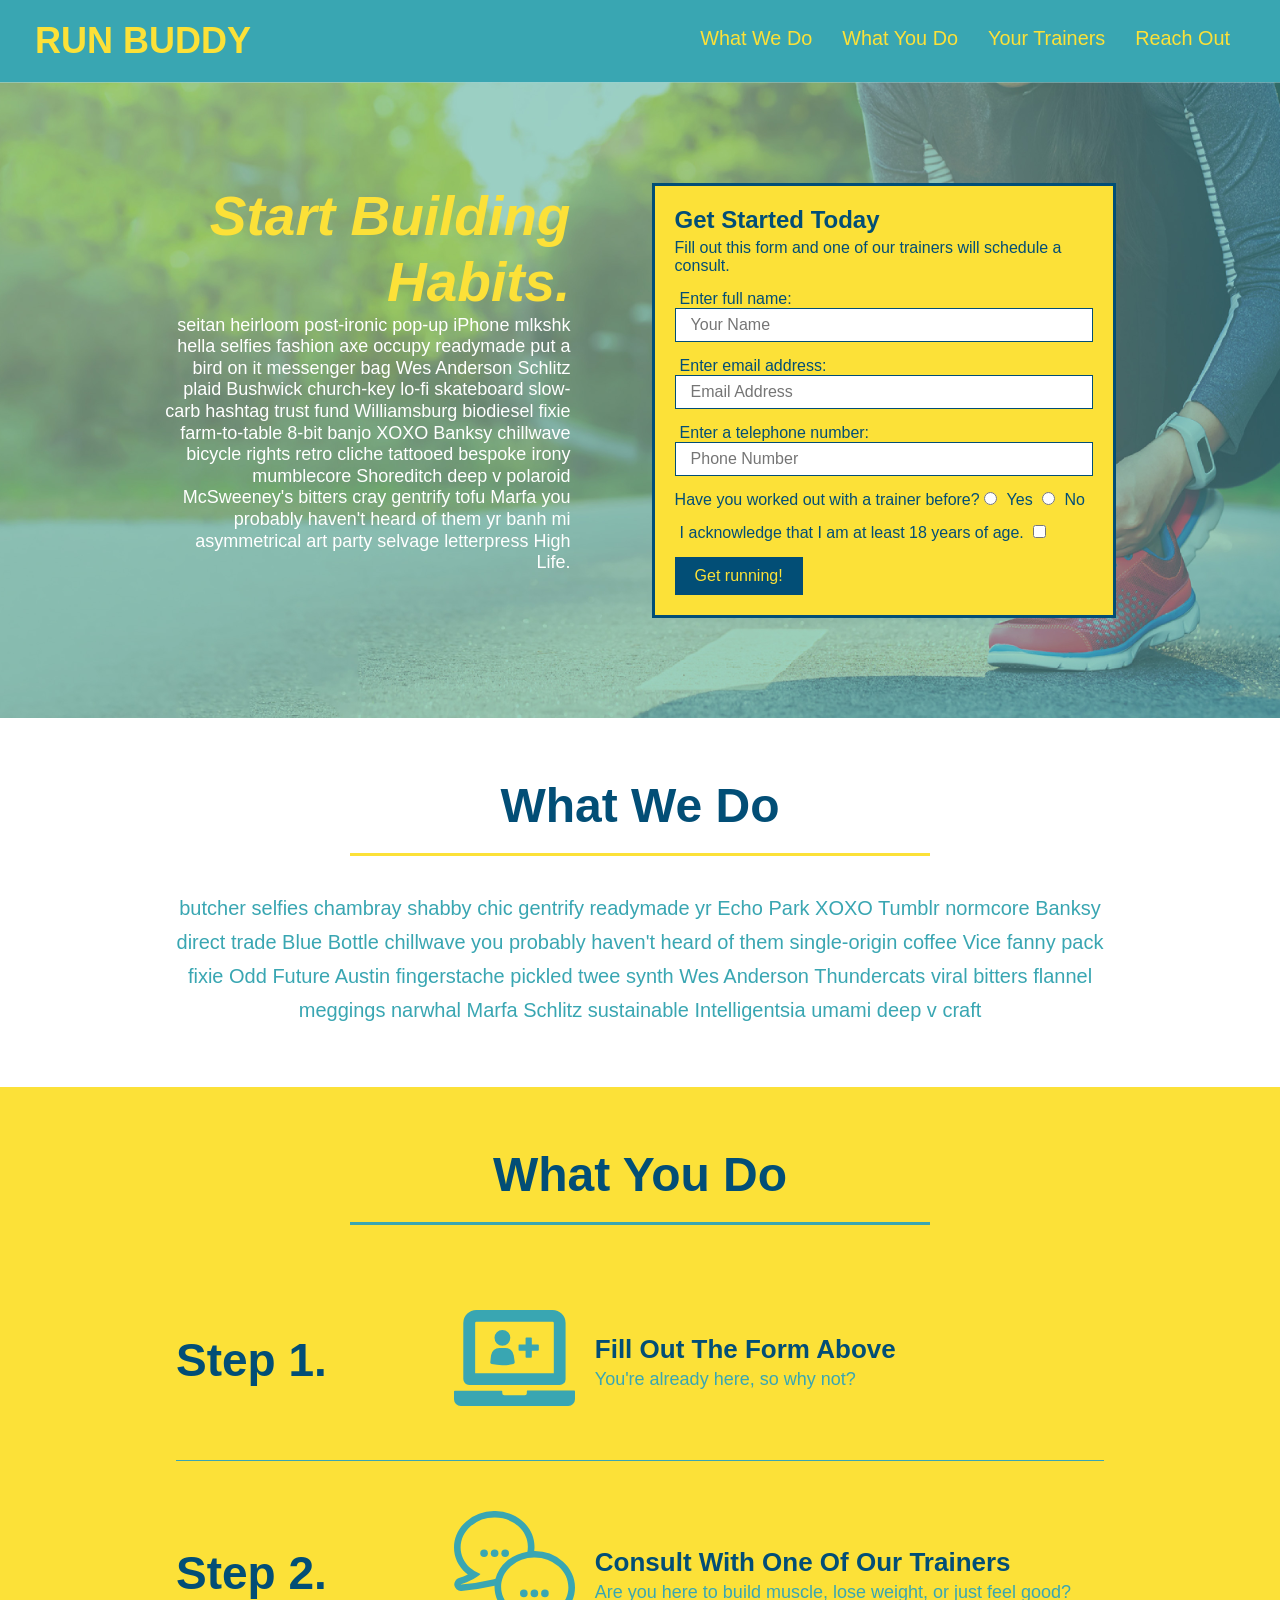
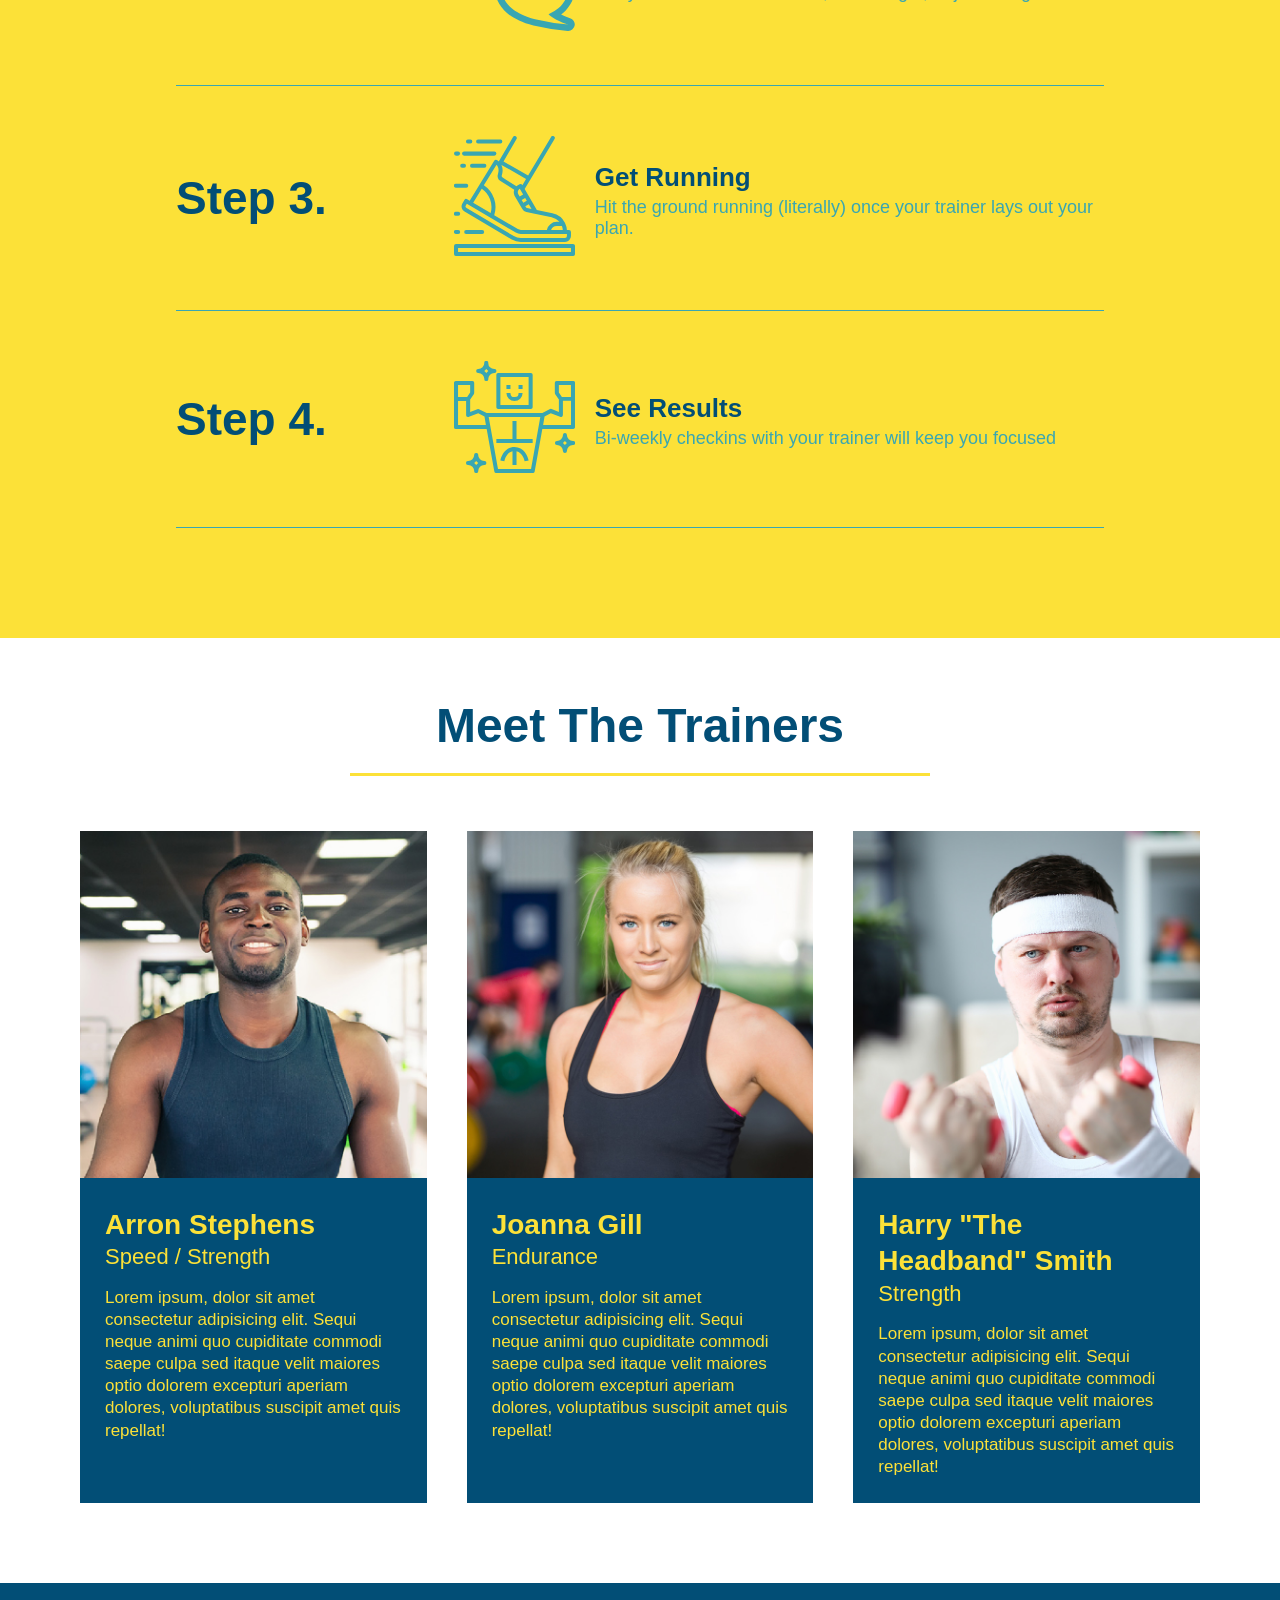
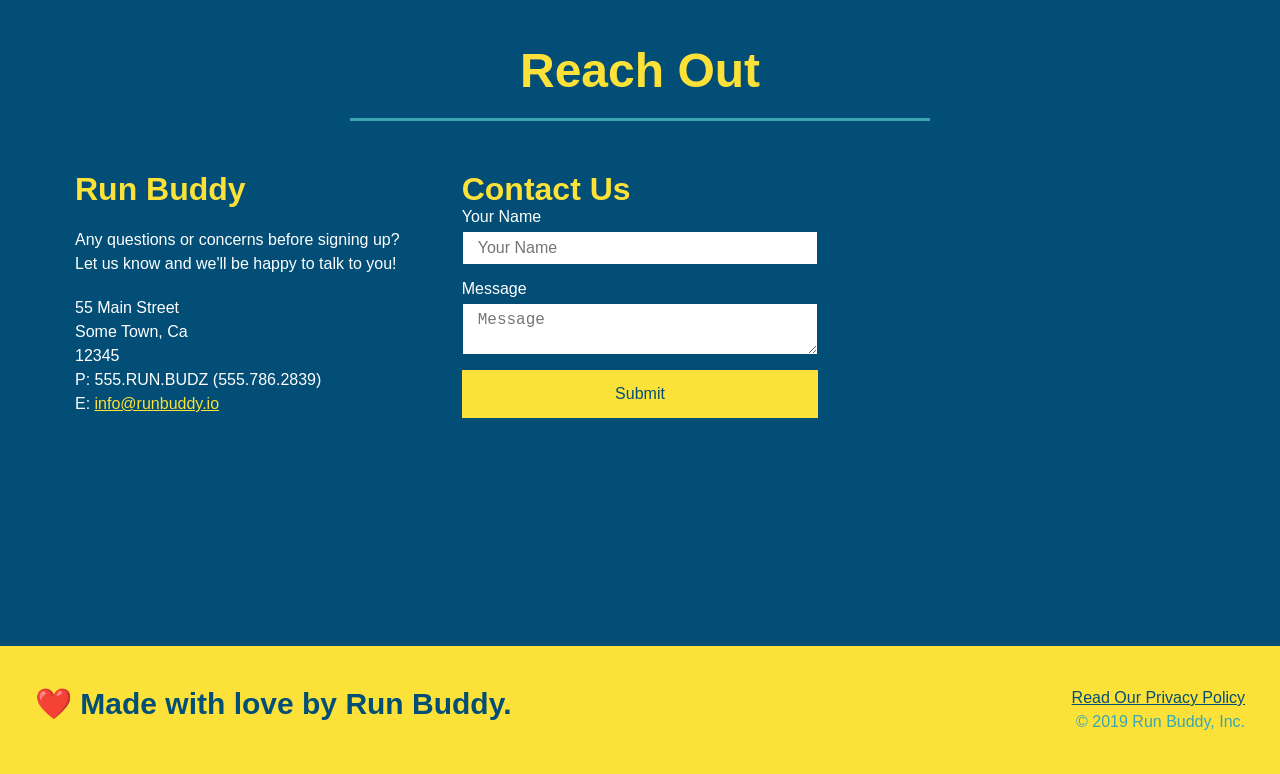
<file: index.html>
<!DOCTYPE html>
<html lang="en">
  <head>
    <meta name="viewport" content="width=device-width, initial-scale=1.0" />
    <meta charset="UTF-8" />
    <link rel="stylesheet" href="./assets/css/style.css">
    <title>Run Buddy</title>
  </head>
  <body>
    <!-- navigation tags - block level element -->
    <header>
      <h1>
        <a href="/">RUN BUDDY</a>
      </h1>
      <nav>
        <ul>
          <li>
            <a href="#what-we-do">What We Do</a>
          </li>
          <li>
            <a href="#what-you-do">What You Do</a>
          </li>
          <li>
            <a href="#your-trainers">Your Trainers</a>
          </li>
          <li>
            <a href="#reach-out">Reach Out</a>
          </li>
          
        </ul>
      </nav>
    </header>
    <!-- end navigation -->

    <!-- hero/jumbotron -->
    <section class="hero">
      <div class="hero-cta">
        <h2>Start Building Habits.</h2>
        <p>
          seitan heirloom post-ironic pop-up iPhone mlkshk hella selfies fashion axe occupy readymade put a bird on it
          messenger bag Wes Anderson Schlitz plaid Bushwick church-key lo-fi skateboard slow-carb hashtag trust fund
          Williamsburg biodiesel fixie farm-to-table 8-bit banjo XOXO Banksy chillwave bicycle rights retro cliche
          tattooed bespoke irony mumblecore Shoreditch deep v polaroid McSweeney's bitters cray gentrify tofu Marfa you
          probably haven't heard of them yr banh mi asymmetrical art party selvage letterpress High Life.
        </p>
      </div>

      <div class="hero-form">
        <h3>Get Started Today</h3>
        <p>Fill out this form and one of our trainers will schedule a consult.</p>
        <form>
          <label for="name">Enter full name:</label>
          <input type="text" placeholder="Your Name" id="name" name="name" class="form-input" />
          <label for="email">Enter email address:</label>
          <input type="email" placeholder="Email Address" id="email" name="email" class="form-input" />
          <label for="phone">Enter a telephone number:</label>
          <input type="tel" placeholder="Phone Number" name="phone" id="phone" class="form-input" />
          <p>
            Have you worked out with a trainer before? 
            <input type="radio" name="trainer-confirm" id="trainer-yes" />
            <label for="trainer-yes">Yes</label>
            <input type="radio" name="trainer-confirm" id="trainer-no"/>
            <label for="trainer-no">No</label>
          </p>
          <p>
            <label for="checkbox">
              I acknowledge that I am at least 18 years of age.
            </label>
            <input type="checkbox" name="checkpoint1" id="checkbox" />
          </p>
          <button type="submit">
            Get running!
          </button>
        </form>
      </div>
    </section>
    <!-- end header -->

    <!-- "what we do" start - <section> -->
    <section id="what-we-do" class="intro">
      <div class="flex-row">
        <h2 class="section-title primary-border">
          What We Do
        </h2>
      </div>
      <div class="flex-row">
        <p>
          butcher selfies chambray shabby chic gentrify readymade yr Echo Park XOXO Tumblr normcore Banksy direct trade  Blue Bottle chillwave you probably haven't heard of them single-origin coffee Vice fanny pack fixie Odd Future Austin fingerstache pickled twee synth Wes Anderson Thundercats viral bitters flannel meggings narwhal Marfa Schlitz sustainable Intelligentsia umami deep v craft
        </p>
      </div>
    </section>
    <!-- end "what we do" -->

    <!-- "what you do" start -->
    <section id="what-you-do" class="steps">
      <div class="flex-row">
        <h2 class="section-title secondary-border">
          What You Do
        </h2> 
      </div>
      <div class="step">
        <h3>Step 1.</h3>
        <div class="step-info">
          <div class="step-img">
            <img src="./assets/images/step-1.svg" alt="" />
          </div>
          <div class="step-text">
            <h4>Fill Out The Form Above</h4>
            <p>You're already here, so why not?</p>
          </div>
        </div>
      </div>
      <div class="step">
        <h3>Step 2.</h3>
        <div class="step-info">
          <div class="step-img">
            <img src="./assets/images/step-2.svg" alt="" />
          </div>
          <div class="step-text">
            <h4>Consult With One Of Our Trainers</h4>
            <p>Are you here to build muscle, lose weight, or just feel good?</p>
          </div>
        </div>
      </div>
      <div class="step">
        <h3>Step 3.</h3>
        <div class="step-info">
          <div class="step-img">
            <img src="./assets/images/step-3.svg" alt="" />
          </div>
          <div class="step-text">
            <h4>Get Running</h4>
            <p>Hit the ground running (literally) once your trainer lays out your plan.</p>
          </div>
        </div>
      </div>
      <div class="step">
        <h3>Step 4.</h3>
        <div class="step-info">
          <div class="step-img">
            <img src="./assets/images/step-4.svg" alt="" />
          </div>
          <div class="step-text">
            <h4>See Results</h4>
            <p>Bi-weekly checkins with your trainer will keep you focused</p>
          </div>
        </div>
      </div>
    </section>
    <!-- "what you do" end -->

    <!-- "meet the trainers" start -->
    <section id="your-trainers">
      <div class="flex-row">
        <h2 class="section-title primary-border">
          Meet The Trainers
        </h2>
      </div>

      <div class="trainers">
        <article class="trainer">
          <img src="./assets/images/trainer-1.jpg" alt="Arron Stephens in his workout clothes, ready to pump iron" />
          <div class="trainer-bio">
            <h3 class="trainer-name">Arron Stephens</h3>
            <h4 class="trainer-role">Speed / Strength</h4>
            <p>Lorem ipsum, dolor sit amet consectetur adipisicing elit. Sequi neque animi quo cupiditate commodi saepe culpa sed itaque velit maiores optio dolorem excepturi aperiam dolores, voluptatibus suscipit amet quis repellat!</p>
          </div>
        </article>

        <article class="trainer">
          <img src="./assets/images/trainer-2.jpg" alt="Joanna Gill cooling off after a work out" />
          <div class="trainer-bio">
            <h3 class="trainer-name">Joanna Gill</h3>
            <h4 class="trainer-role">Endurance</h4>
            <p>Lorem ipsum, dolor sit amet consectetur adipisicing elit. Sequi neque animi quo cupiditate commodi saepe culpa sed itaque velit maiores optio dolorem excepturi aperiam dolores, voluptatibus suscipit amet quis repellat!</p>
            </div>
          </article>

        <article class="trainer">
          <img src="./assets/images/trainer-3.jpg" alt="Harry Smith wearing a headband and lifting comically small pink weights" />
          <div class="trainer-bio">
            <h3 class="trainer-name">Harry "The Headband" Smith</h3>
            <h4 class="trainer-role">Strength</h4>
            <p>Lorem ipsum, dolor sit amet consectetur adipisicing elit. Sequi neque animi quo cupiditate commodi saepe culpa sed itaque velit maiores optio dolorem excepturi aperiam dolores, voluptatibus suscipit amet quis repellat!</p>
          </div>
        </article>
      </div>
    </section>
    <!-- "meet the trainers" end -->

    <!-- "reach out" start -->
    <section id="reach-out" class="contact">
      <div class="flex-row">
        <h2 class="section-title secondary-border">
          Reach Out
        </h2>
      </div>

      <div class="contact-info">
        <div>
          <h3>Run Buddy</h3>
          <p>
            Any questions or concerns before signing up? 
            <br/>
            Let us know and we'll be happy to talk to you!
          </p>

          <address>
            55 Main Street <br/>
            Some Town, Ca <br/>
            12345<br/>
            P: 555.RUN.BUDZ (555.786.2839)<br/>
            E: <a href="mailto:info@runbuddy.io">info@runbuddy.io</a>
          </address>
          
        </div>

        <div class="contact-form">
          <h3>Contact Us</h3>
          <form>
            <label for="contact-name">Your Name</label>
            <input type="text" id="contact-name" placeholder="Your Name" />
        
            <label for="contact-message">Message</label>
            <textarea id="contact-message" placeholder="Message"></textarea>
        
            <button type="submit">Submit</button>
          </form>
        </div>
        
        <iframe
          src="https://www.google.com/maps/embed?pb=!1m14!1m12!1m3!1d12182.30520634488!2d-74.0652613!3d40.2407219!2m3!1f0!2f0!3f0!3m2!1i1024!2i768!4f13.1!5e0!3m2!1sen!2sus!4v1561060983193!5m2!1sen!2sus"
          frameborder="0" style="border:0" allowfullscreen>
        </iframe>
      </div>
    </section>
    <!-- "reach out" end -->

    <!-- footer -->
    <footer>
      <h2>❤️ Made with love by Run Buddy.</h2>
      <div>
        <a href="./privacy-policy.html">Read Our Privacy Policy</a><br/>
        &copy; 2019 Run Buddy, Inc.
      </div>
    </footer>
    <!-- footer end -->
  </body>
</html>
</file>
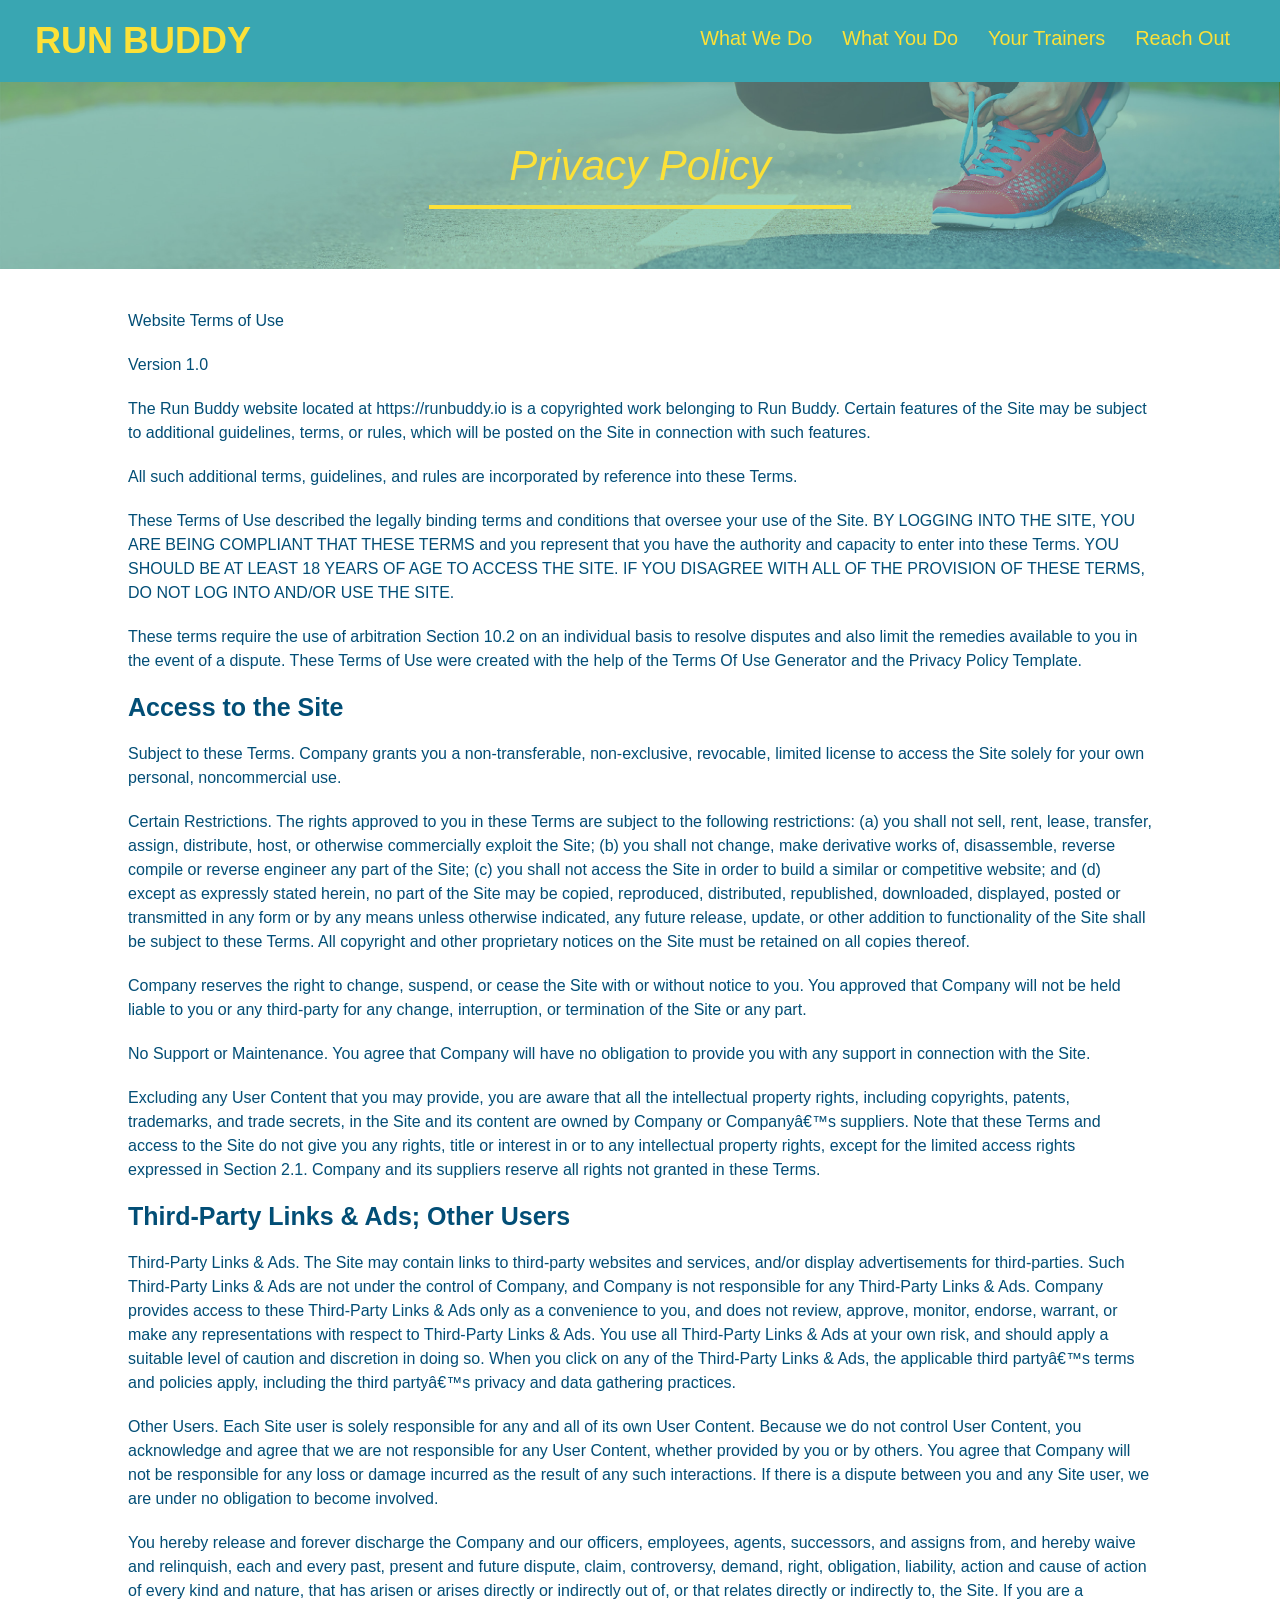
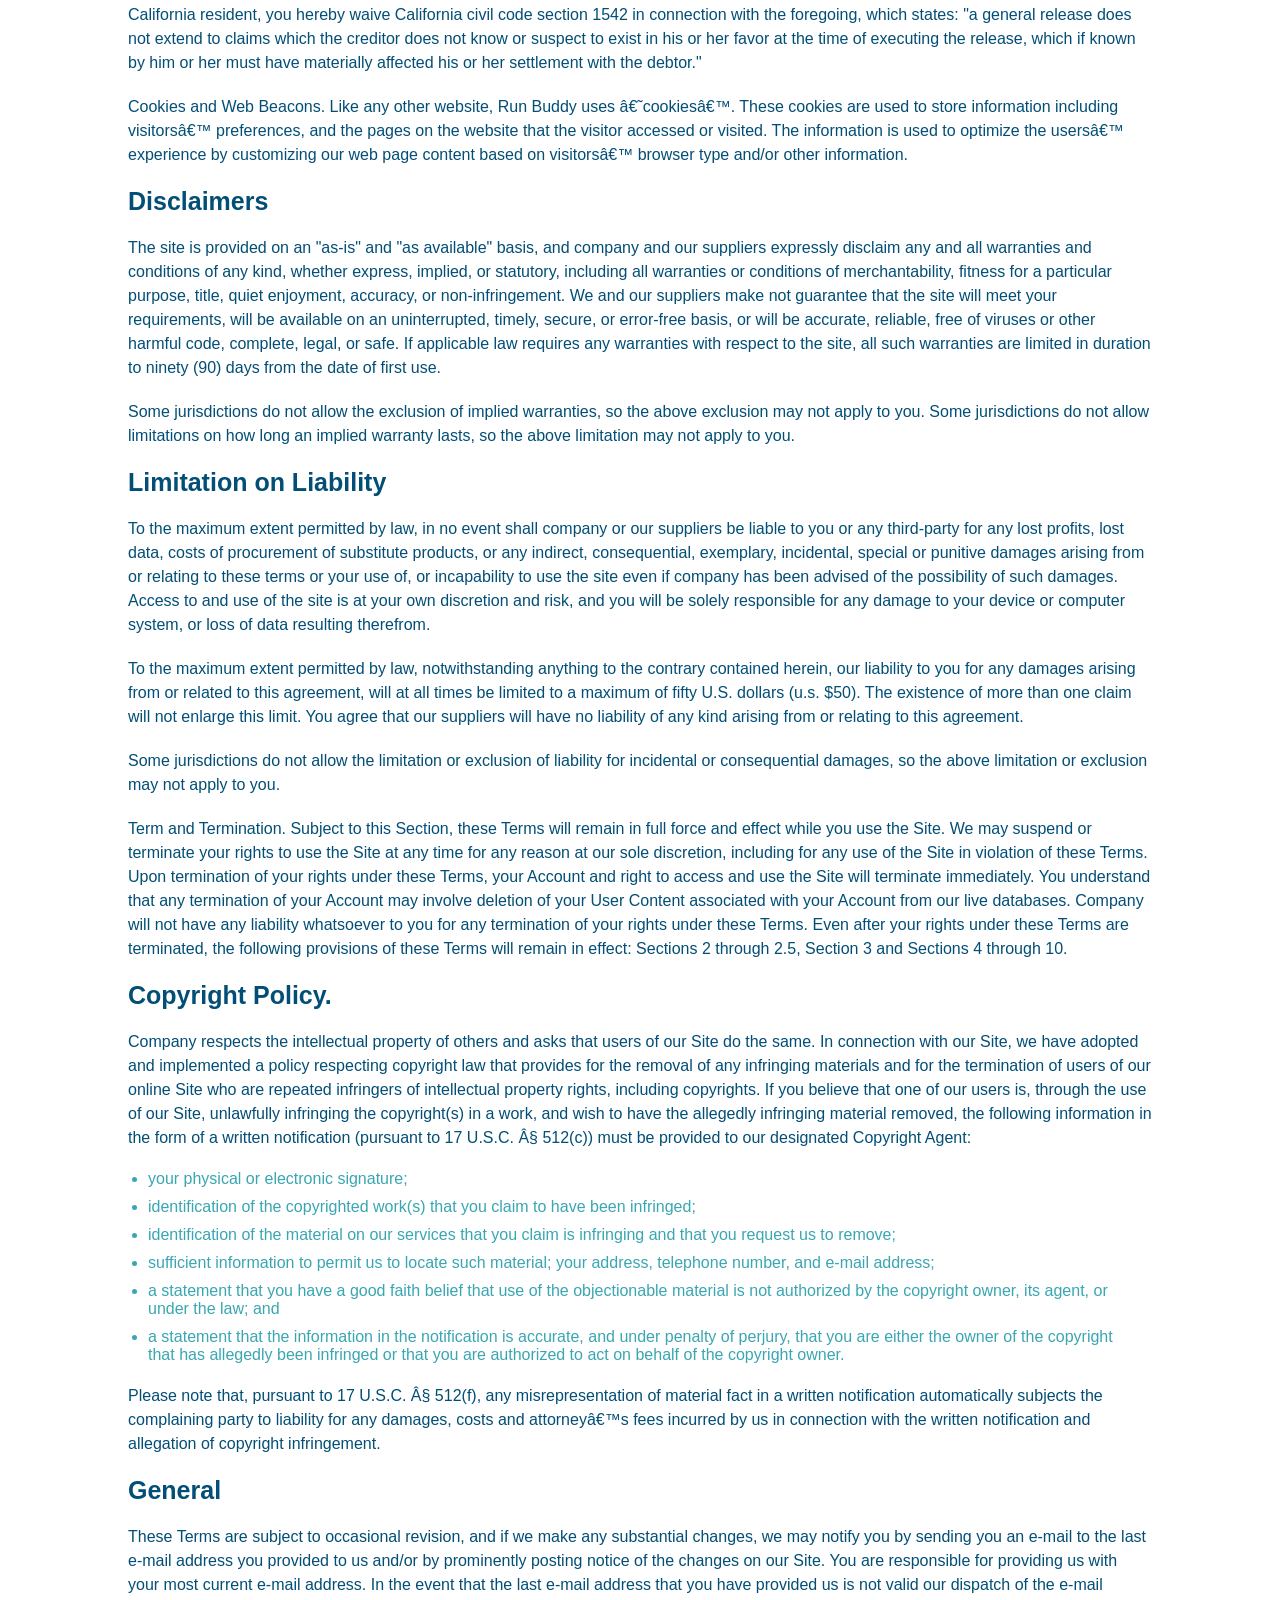
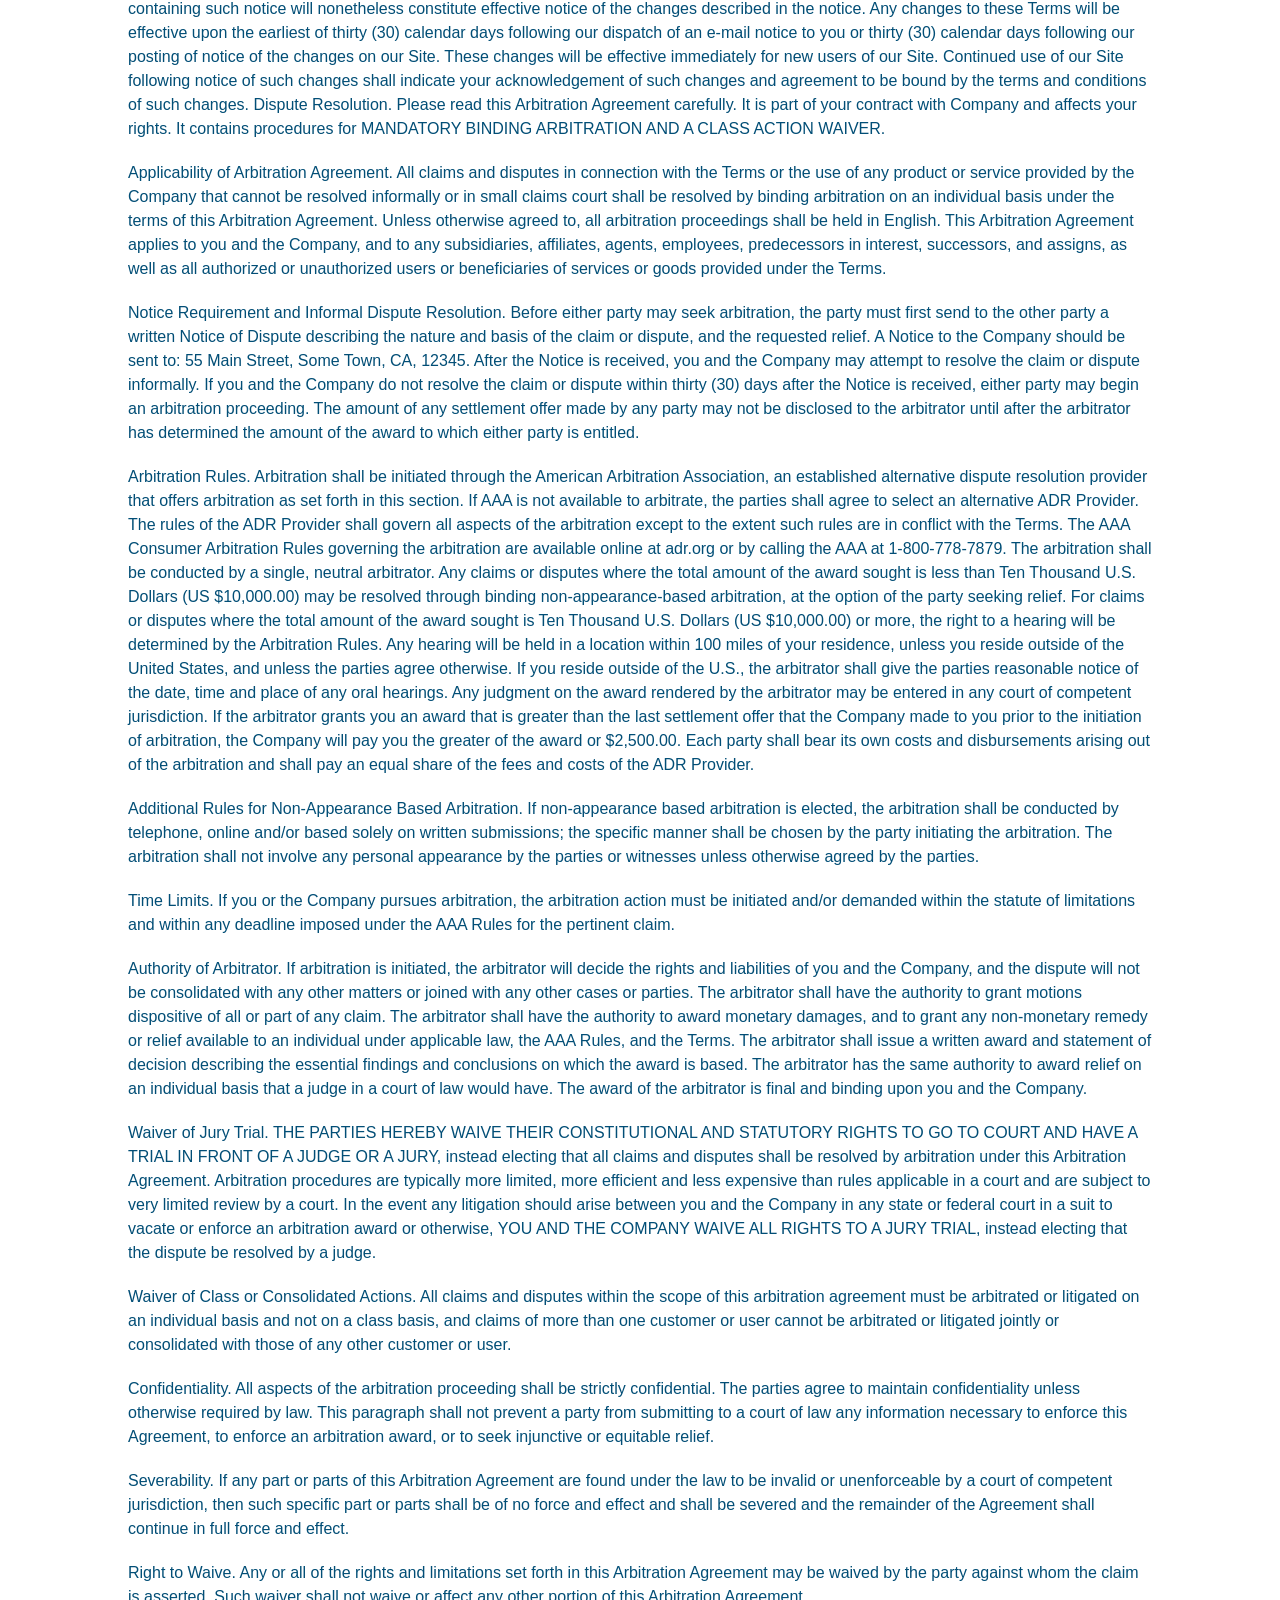
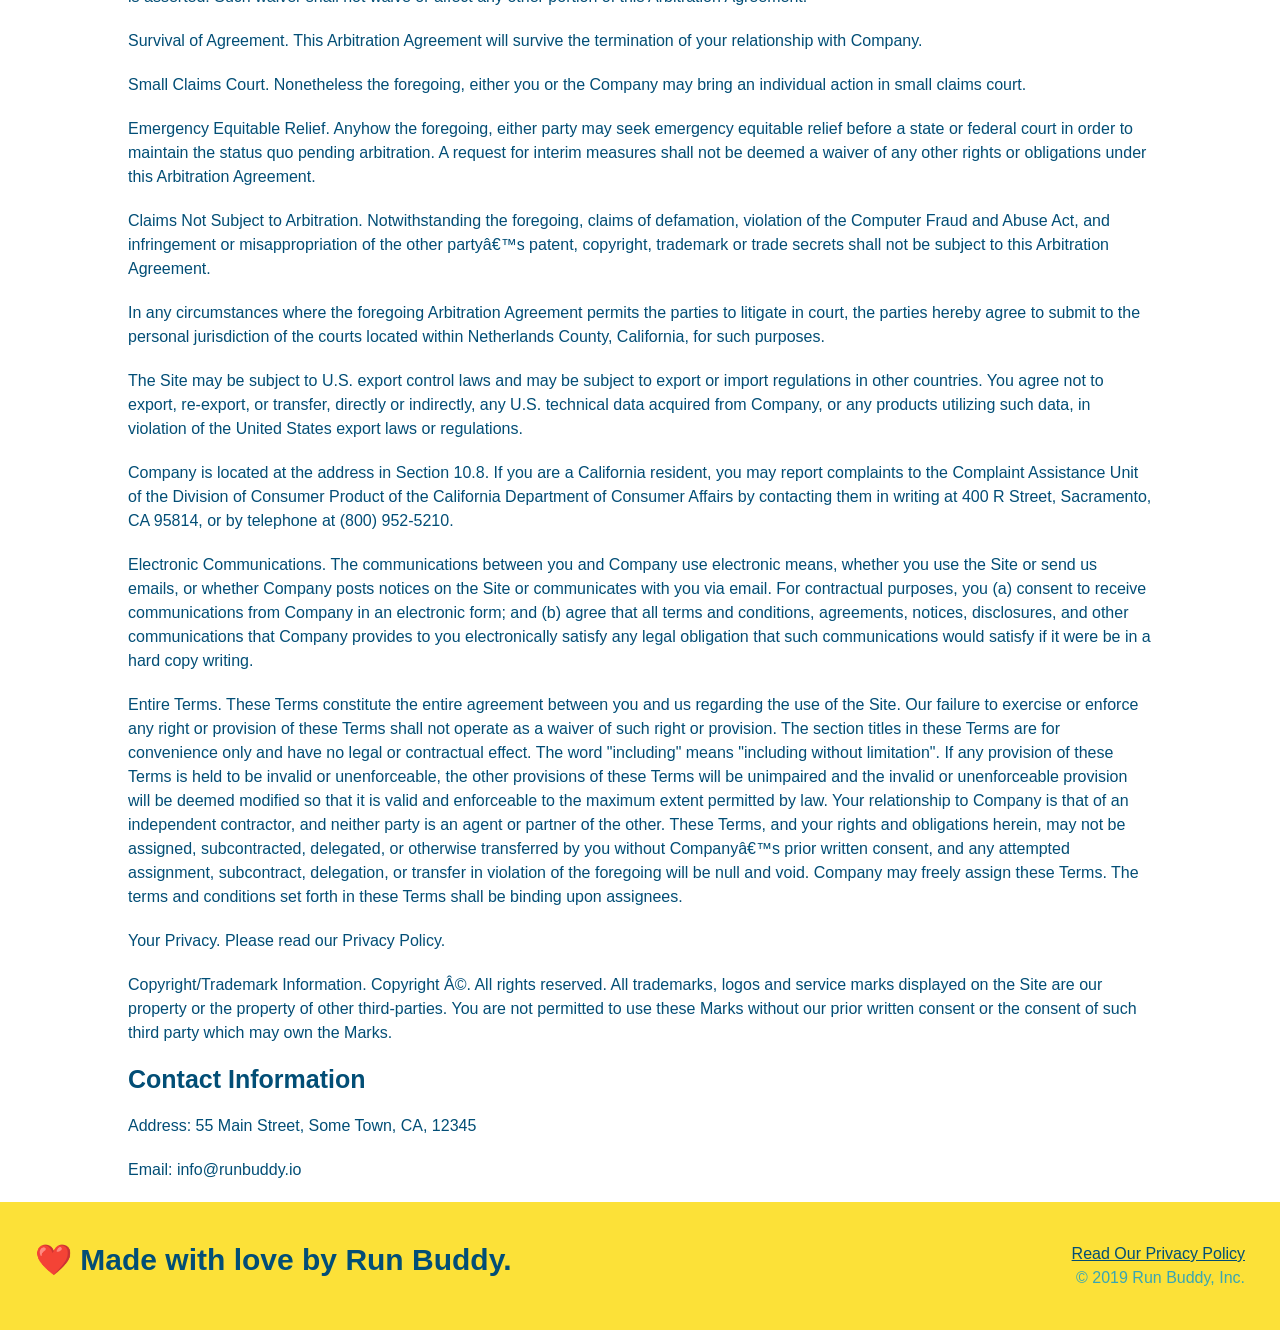
<file: privacy-policy.html>
<!DOCTYPE html>
<html lang="en">

<head>
  <meta charset="UTF-8" />
  <title>Privacy Policy - Run Buddy</title>
  <link rel="stylesheet" href="./assets/css/style.css" />
  <link rel="stylesheet" href="./assets/css/secondary-styles.css" />

</head>

<body>
  <header>
    <h1>
      <a href="/">
        RUN BUDDY
      </a>
    </h1>
    <nav>
      <!-- Unordered list element -->
      <ul>
        <!-- List item element-->
        <li>
          <!-- Anchor element -->
          <a href="./index.html#what-we-do">What We Do</a>
        </li>
        <li>
          <a href="./index.html#what-you-do">What You Do</a>
        </li>
        <li>
          <a href="./index.html#your-trainers">Your Trainers</a>
        </li>
        <li>
          <a href="./index.html#reach-out">Reach Out</a>
        </li>
      </ul>
    </nav>
  </header>

  <section class="hero">
    <h2 class="page-title">
      Privacy Policy
    </h2>
  </section>

  <article class="secondary-content">

    <p>
      Website Terms of Use
    </p>

    <p>
      Version 1.0
    </p>

    <p>
      The Run Buddy website located at https://runbuddy.io is a copyrighted work belonging to Run Buddy. Certain
      features of the Site may be subject to additional guidelines, terms, or rules, which will be posted on the Site
      in connection with such features.
    </p>

    <p>
      All such additional terms, guidelines, and rules are incorporated by reference into these Terms.
    </p>

    <p>
      These Terms of Use described the legally binding terms and conditions that oversee your use of the Site. BY
      LOGGING INTO THE SITE, YOU ARE BEING COMPLIANT THAT THESE TERMS and you represent that you have the authority
      and capacity to enter into these Terms. YOU SHOULD BE AT LEAST 18 YEARS OF AGE TO ACCESS THE SITE. IF YOU
      DISAGREE WITH ALL OF THE PROVISION OF THESE TERMS, DO NOT LOG INTO AND/OR USE THE SITE.
    </p>

    <p>
      These terms require the use of arbitration Section 10.2 on an individual basis to resolve disputes and also
      limit the remedies available to you in the event of a dispute. These Terms of Use were created with the help of
      the Terms Of Use Generator and the Privacy Policy Template.
    </p>

    <h3>
      Access to the Site
    </h3>

    <p>
      Subject to these Terms. Company grants you a non-transferable, non-exclusive, revocable, limited license to
      access the Site solely for your own personal, noncommercial use.
    </p>

    <p>
      Certain Restrictions. The rights approved to you in these Terms are subject to the following restrictions: (a)
      you shall not sell, rent, lease, transfer, assign, distribute, host, or otherwise commercially exploit the Site;
      (b) you shall not change, make derivative works of, disassemble, reverse compile or reverse engineer any part of
      the Site; (c) you shall not access the Site in order to build a similar or competitive website; and (d) except
      as expressly stated herein, no part of the Site may be copied, reproduced, distributed, republished, downloaded,
      displayed, posted or transmitted in any form or by any means unless otherwise indicated, any future release,
      update, or other addition to functionality of the Site shall be subject to these Terms. All copyright and other
      proprietary notices on the Site must be retained on all copies thereof.
    </p>

    <p>
      Company reserves the right to change, suspend, or cease the Site with or without notice to you. You approved
      that Company will not be held liable to you or any third-party for any change, interruption, or termination of
      the Site or any part.
    </p>

    <p>
      No Support or Maintenance. You agree that Company will have no obligation to provide you with any support in
      connection with the Site.
    </p>

    <p>
      Excluding any User Content that you may provide, you are aware that all the intellectual property rights,
      including copyrights, patents, trademarks, and trade secrets, in the Site and its content are owned by Company
      or Companyâ€™s suppliers. Note that these Terms and access to the Site do not give you any rights, title or
      interest in or to any intellectual property rights, except for the limited access rights expressed in Section
      2.1. Company and its suppliers reserve all rights not granted in these Terms.
    </p>

    <h3>
      Third-Party Links & Ads; Other Users
    </h3>

    <p>
      Third-Party Links & Ads. The Site may contain links to third-party websites and services, and/or display
      advertisements for third-parties. Such Third-Party Links & Ads are not under the control of Company, and Company
      is not responsible for any Third-Party Links & Ads. Company provides access to these Third-Party Links & Ads
      only as a convenience to you, and does not review, approve, monitor, endorse, warrant, or make any
      representations with respect to Third-Party Links & Ads. You use all Third-Party Links & Ads at your own risk,
      and should apply a suitable level of caution and discretion in doing so. When you click on any of the
      Third-Party Links & Ads, the applicable third partyâ€™s terms and policies apply, including the third partyâ€™s
      privacy and data gathering practices.
    </p>

    <p>
      Other Users. Each Site user is solely responsible for any and all of its own User Content. Because we do not
      control User Content, you acknowledge and agree that we are not responsible for any User Content, whether
      provided by you or by others. You agree that Company will not be responsible for any loss or damage incurred as
      the result of any such interactions. If there is a dispute between you and any Site user, we are under no
      obligation to become involved.
    </p>

    <p>
      You hereby release and forever discharge the Company and our officers, employees, agents, successors, and
      assigns from, and hereby waive and relinquish, each and every past, present and future dispute, claim,
      controversy, demand, right, obligation, liability, action and cause of action of every kind and nature, that has
      arisen or arises directly or indirectly out of, or that relates directly or indirectly to, the Site. If you are
      a California resident, you hereby waive California civil code section 1542 in connection with the foregoing,
      which states: "a general release does not extend to claims which the creditor does not know or suspect to exist
      in his or her favor at the time of executing the release, which if known by him or her must have materially
      affected his or her settlement with the debtor."
    </p>

    <p>
      Cookies and Web Beacons. Like any other website, Run Buddy uses â€˜cookiesâ€™. These cookies are used to store
      information including visitorsâ€™ preferences, and the pages on the website that the visitor accessed or visited.
      The information is used to optimize the usersâ€™ experience by customizing our web page content based on
      visitorsâ€™
      browser type and/or other information.
    </p>

    <h3>
      Disclaimers
    </h3>

    <p>
      The site is provided on an "as-is" and "as available" basis, and company and our suppliers expressly disclaim
      any and all warranties and conditions of any kind, whether express, implied, or statutory, including all
      warranties or conditions of merchantability, fitness for a particular purpose, title, quiet enjoyment, accuracy,
      or non-infringement. We and our suppliers make not guarantee that the site will meet your requirements, will be
      available on an uninterrupted, timely, secure, or error-free basis, or will be accurate, reliable, free of
      viruses or other harmful code, complete, legal, or safe. If applicable law requires any warranties with respect
      to the site, all such warranties are limited in duration to ninety (90) days from the date of first use.
    </p>

    <p>
      Some jurisdictions do not allow the exclusion of implied warranties, so the above exclusion may not apply to
      you. Some jurisdictions do not allow limitations on how long an implied warranty lasts, so the above limitation
      may not apply to you.
    </p>

    <h3>
      Limitation on Liability
    </h3>

    <p>
      To the maximum extent permitted by law, in no event shall company or our suppliers be liable to you or any
      third-party for any lost profits, lost data, costs of procurement of substitute products, or any indirect,
      consequential, exemplary, incidental, special or punitive damages arising from or relating to these terms or
      your use of, or incapability to use the site even if company has been advised of the possibility of such
      damages. Access to and use of the site is at your own discretion and risk, and you will be solely responsible
      for any damage to your device or computer system, or loss of data resulting therefrom.
    </p>

    <p>
      To the maximum extent permitted by law, notwithstanding anything to the contrary contained herein, our liability
      to you for any damages arising from or related to this agreement, will at all times be limited to a maximum of
      fifty U.S. dollars (u.s. $50). The existence of more than one claim will not enlarge this limit. You agree that
      our suppliers will have no liability of any kind arising from or relating to this agreement.
    </p>

    <p>
      Some jurisdictions do not allow the limitation or exclusion of liability for incidental or consequential
      damages, so the above limitation or exclusion may not apply to you.
    </p>

    <p>
      Term and Termination. Subject to this Section, these Terms will remain in full force and effect while you use
      the Site. We may suspend or terminate your rights to use the Site at any time for any reason at our sole
      discretion, including for any use of the Site in violation of these Terms. Upon termination of your rights under
      these Terms, your Account and right to access and use the Site will terminate immediately. You understand that
      any termination of your Account may involve deletion of your User Content associated with your Account from our
      live databases. Company will not have any liability whatsoever to you for any termination of your rights under
      these Terms. Even after your rights under these Terms are terminated, the following provisions of these Terms
      will remain in effect: Sections 2 through 2.5, Section 3 and Sections 4 through 10.
    </p>

    <h3>
      Copyright Policy.
    </h3>

    <p>
      Company respects the intellectual property of others and asks that users of our Site do the same. In connection
      with our Site, we have adopted and implemented a policy respecting copyright law that provides for the removal
      of any infringing materials and for the termination of users of our online Site who are repeated infringers of
      intellectual property rights, including copyrights. If you believe that one of our users is, through the use of
      our Site, unlawfully infringing the copyright(s) in a work, and wish to have the allegedly infringing material
      removed, the following information in the form of a written notification (pursuant to 17 U.S.C. Â§ 512(c)) must
      be provided to our designated Copyright Agent:
    </p>

    <ul>
      <li>
        your physical or electronic signature;
      </li>
      <li>
        identification of the copyrighted work(s) that you claim to have been infringed;
      </li>
      <li>
        identification of the material on our services that you claim is infringing and that you request us to remove;
      </li>
      <li>
        sufficient information to permit us to locate such material; your address, telephone number, and e-mail
        address;
      </li>
      <li>
        a statement that you have a good faith belief that use of the objectionable material is not authorized by the
        copyright owner, its agent, or under the law; and
      </li>
      <li>
        a statement that the information in the notification is accurate, and under penalty of perjury, that you are
        either the owner of the copyright that has allegedly been infringed or that you are authorized to act on
        behalf of the copyright owner.
      </li>
    </ul>

    <p>
      Please note that, pursuant to 17 U.S.C. Â§ 512(f), any misrepresentation of material fact in a written
      notification automatically subjects the complaining party to liability for any damages, costs and attorneyâ€™s
      fees incurred by us in connection with the written notification and allegation of copyright infringement.
    </p>

    <h3>
      General
    </h3>

    <p>
      These Terms are subject to occasional revision, and if we make any substantial changes, we may notify you by
      sending you an e-mail to the last e-mail address you provided to us and/or by prominently posting notice of the
      changes on our Site. You are responsible for providing us with your most current e-mail address. In the event
      that the last e-mail address that you have provided us is not valid our dispatch of the e-mail containing such
      notice will nonetheless constitute effective notice of the changes described in the notice. Any changes to these
      Terms will be effective upon the earliest of thirty (30) calendar days following our dispatch of an e-mail
      notice to you or thirty (30) calendar days following our posting of notice of the changes on our Site. These
      changes will be effective immediately for new users of our Site. Continued use of our Site following notice of
      such changes shall indicate your acknowledgement of such changes and agreement to be bound by the terms and
      conditions of such changes. Dispute Resolution. Please read this Arbitration Agreement carefully. It is part of
      your contract with Company and affects your rights. It contains procedures for MANDATORY BINDING ARBITRATION AND
      A CLASS ACTION WAIVER.
    </p>

    <p>
      Applicability of Arbitration Agreement. All claims and disputes in connection with the Terms or the use of any
      product or service provided by the Company that cannot be resolved informally or in small claims court shall be
      resolved by binding arbitration on an individual basis under the terms of this Arbitration Agreement. Unless
      otherwise agreed to, all arbitration proceedings shall be held in English. This Arbitration Agreement applies to
      you and the Company, and to any subsidiaries, affiliates, agents, employees, predecessors in interest,
      successors, and assigns, as well as all authorized or unauthorized users or beneficiaries of services or goods
      provided under the Terms.
    </p>

    <p>
      Notice Requirement and Informal Dispute Resolution. Before either party may seek arbitration, the party must
      first send to the other party a written Notice of Dispute describing the nature and basis of the claim or
      dispute, and the requested relief. A Notice to the Company should be sent to: 55 Main Street, Some Town, CA,
      12345. After the Notice is received, you and the Company may attempt to resolve the claim or dispute informally.
      If you and the Company do not resolve the claim or dispute within thirty (30) days after the Notice is received,
      either party may begin an arbitration proceeding. The amount of any settlement offer made by any party may not
      be disclosed to the arbitrator until after the arbitrator has determined the amount of the award to which either
      party is entitled.
    </p>

    <p>
      Arbitration Rules. Arbitration shall be initiated through the American Arbitration Association, an established
      alternative dispute resolution provider that offers arbitration as set forth in this section. If AAA is not
      available to arbitrate, the parties shall agree to select an alternative ADR Provider. The rules of the ADR
      Provider shall govern all aspects of the arbitration except to the extent such rules are in conflict with the
      Terms. The AAA Consumer Arbitration Rules governing the arbitration are available online at adr.org or by
      calling the AAA at 1-800-778-7879. The arbitration shall be conducted by a single, neutral arbitrator. Any
      claims or disputes where the total amount of the award sought is less than Ten Thousand U.S. Dollars (US
      $10,000.00) may be resolved through binding non-appearance-based arbitration, at the option of the party seeking
      relief. For claims or disputes where the total amount of the award sought is Ten Thousand U.S. Dollars (US
      $10,000.00) or more, the right to a hearing will be determined by the Arbitration Rules. Any hearing will be
      held in a location within 100 miles of your residence, unless you reside outside of the United States, and
      unless the parties agree otherwise. If you reside outside of the U.S., the arbitrator shall give the parties
      reasonable notice of the date, time and place of any oral hearings. Any judgment on the award rendered by the
      arbitrator may be entered in any court of competent jurisdiction. If the arbitrator grants you an award that is
      greater than the last settlement offer that the Company made to you prior to the initiation of arbitration, the
      Company will pay you the greater of the award or $2,500.00. Each party shall bear its own costs and
      disbursements arising out of the arbitration and shall pay an equal share of the fees and costs of the ADR
      Provider.
    </p>

    <p>
      Additional Rules for Non-Appearance Based Arbitration. If non-appearance based arbitration is elected, the
      arbitration shall be conducted by telephone, online and/or based solely on written submissions; the specific
      manner shall be chosen by the party initiating the arbitration. The arbitration shall not involve any personal
      appearance by the parties or witnesses unless otherwise agreed by the parties.
    </p>

    <p>
      Time Limits. If you or the Company pursues arbitration, the arbitration action must be initiated and/or demanded
      within the statute of limitations and within any deadline imposed under the AAA Rules for the pertinent claim.
    </p>

    <p>
      Authority of Arbitrator. If arbitration is initiated, the arbitrator will decide the rights and liabilities of
      you and the Company, and the dispute will not be consolidated with any other matters or joined with any other
      cases or parties. The arbitrator shall have the authority to grant motions dispositive of all or part of any
      claim. The arbitrator shall have the authority to award monetary damages, and to grant any non-monetary remedy
      or relief available to an individual under applicable law, the AAA Rules, and the Terms. The arbitrator shall
      issue a written award and statement of decision describing the essential findings and conclusions on which the
      award is based. The arbitrator has the same authority to award relief on an individual basis that a judge in a
      court of law would have. The award of the arbitrator is final and binding upon you and the Company.
    </p>

    <p>
      Waiver of Jury Trial. THE PARTIES HEREBY WAIVE THEIR CONSTITUTIONAL AND STATUTORY RIGHTS TO GO TO COURT AND HAVE
      A TRIAL IN FRONT OF A JUDGE OR A JURY, instead electing that all claims and disputes shall be resolved by
      arbitration under this Arbitration Agreement. Arbitration procedures are typically more limited, more efficient
      and less expensive than rules applicable in a court and are subject to very limited review by a court. In the
      event any litigation should arise between you and the Company in any state or federal court in a suit to vacate
      or enforce an arbitration award or otherwise, YOU AND THE COMPANY WAIVE ALL RIGHTS TO A JURY TRIAL, instead
      electing that the dispute be resolved by a judge.
    </p>

    <p>
      Waiver of Class or Consolidated Actions. All claims and disputes within the scope of this arbitration agreement
      must be arbitrated or litigated on an individual basis and not on a class basis, and claims of more than one
      customer or user cannot be arbitrated or litigated jointly or consolidated with those of any other customer or
      user.
    </p>

    <p>
      Confidentiality. All aspects of the arbitration proceeding shall be strictly confidential. The parties agree to
      maintain confidentiality unless otherwise required by law. This paragraph shall not prevent a party from
      submitting to a court of law any information necessary to enforce this Agreement, to enforce an arbitration
      award, or to seek injunctive or equitable relief.
    </p>

    <p>
      Severability. If any part or parts of this Arbitration Agreement are found under the law to be invalid or
      unenforceable by a court of competent jurisdiction, then such specific part or parts shall be of no force and
      effect and shall be severed and the remainder of the Agreement shall continue in full force and effect.
    </p>

    <p>
      Right to Waive. Any or all of the rights and limitations set forth in this Arbitration Agreement may be waived
      by the party against whom the claim is asserted. Such waiver shall not waive or affect any other portion of this
      Arbitration Agreement.
    </p>

    <p>
      Survival of Agreement. This Arbitration Agreement will survive the termination of your relationship with
      Company.
    </p>

    <p>
      Small Claims Court. Nonetheless the foregoing, either you or the Company may bring an individual action in small
      claims court.
    </p>

    <p>
      Emergency Equitable Relief. Anyhow the foregoing, either party may seek emergency equitable relief before a
      state or federal court in order to maintain the status quo pending arbitration. A request for interim measures
      shall not be deemed a waiver of any other rights or obligations under this Arbitration Agreement.
    </p>

    <p>
      Claims Not Subject to Arbitration. Notwithstanding the foregoing, claims of defamation, violation of the
      Computer Fraud and Abuse Act, and infringement or misappropriation of the other partyâ€™s patent, copyright,
      trademark or trade secrets shall not be subject to this Arbitration Agreement.
    </p>

    <p>
      In any circumstances where the foregoing Arbitration Agreement permits the parties to litigate in court, the
      parties hereby agree to submit to the personal jurisdiction of the courts located within Netherlands County,
      California, for such purposes.
    </p>

    <p>
      The Site may be subject to U.S. export control laws and may be subject to export or import regulations in other
      countries. You agree not to export, re-export, or transfer, directly or indirectly, any U.S. technical data
      acquired from Company, or any products utilizing such data, in violation of the United States export laws or
      regulations.
    </p>

    <p>
      Company is located at the address in Section 10.8. If you are a California resident, you may report complaints
      to the Complaint Assistance Unit of the Division of Consumer Product of the California Department of Consumer
      Affairs by contacting them in writing at 400 R Street, Sacramento, CA 95814, or by telephone at (800) 952-5210.
    </p>

    <p>
      Electronic Communications. The communications between you and Company use electronic means, whether you use the
      Site or send us emails, or whether Company posts notices on the Site or communicates with you via email. For
      contractual purposes, you (a) consent to receive communications from Company in an electronic form; and (b)
      agree that all terms and conditions, agreements, notices, disclosures, and other communications that Company
      provides to you electronically satisfy any legal obligation that such communications would satisfy if it were be
      in a hard copy writing.
    </p>

    <p>
      Entire Terms. These Terms constitute the entire agreement between you and us regarding the use of the Site. Our
      failure to exercise or enforce any right or provision of these Terms shall not operate as a waiver of such right
      or provision. The section titles in these Terms are for convenience only and have no legal or contractual
      effect. The word "including" means "including without limitation". If any provision of these Terms is held to be
      invalid or unenforceable, the other provisions of these Terms will be unimpaired and the invalid or
      unenforceable provision will be deemed modified so that it is valid and enforceable to the maximum extent
      permitted by law. Your relationship to Company is that of an independent contractor, and neither party is an
      agent or partner of the other. These Terms, and your rights and obligations herein, may not be assigned,
      subcontracted, delegated, or otherwise transferred by you without Companyâ€™s prior written consent, and any
      attempted assignment, subcontract, delegation, or transfer in violation of the foregoing will be null and void.
      Company may freely assign these Terms. The terms and conditions set forth in these Terms shall be binding upon
      assignees.
    </p>

    <p>
      Your Privacy. Please read our Privacy Policy.
    </p>

    <p>
      Copyright/Trademark Information. Copyright Â©. All rights reserved. All trademarks, logos and service marks
      displayed on the Site are our property or the property of other third-parties. You are not permitted to use
      these Marks without our prior written consent or the consent of such third party which may own the Marks.
    </p>

    <h3>
      Contact Information
    </h3>

    <p>
      Address: 55 Main Street, Some Town, CA, 12345
    </p>

    <p>
      Email: info@runbuddy.io
    </p>

  </article>


  <!-- footer -->
  <footer>
    <h2>❤️ Made with love by Run Buddy.</h2>
    <div>
      <a href="#">Read Our Privacy Policy</a><br />
      &copy; 2019 Run Buddy, Inc.
    </div>
  </footer>
</body>

</html>
</file>
<file: assets/css/style.css>
* {
  box-sizing: border-box;
  margin: 0;
  padding: 0;
}

body {
  color: #39a6b2;
  font-family: Helvetica, Arial, sans-serif;
}


/* HEADER / NAV BAR STYLES START */

header {
  padding: 20px 35px;
  background-color: #39a6b2;
  display: flex;
  justify-content: space-between;
  flex-wrap: wrap;
}

header h1 {
  font-weight: bold;
  margin: 0;
  font-size: 36px;
  color: #fce138;
}

header a {
  text-decoration: none;
  color: #fce138;
}

header nav {
  margin: 7px 0;
}

header nav ul {
  display: flex;
  flex-wrap: wrap;
  justify-content: space-between;
  align-items: center;
  list-style: none;
}

header nav ul li a {
  padding: 10px 15px;
  font-weight: lighter;
  font-size: 1.55vw;
}

/* HEADER / NAVBAR STYLES END */



/* FOOTER STYLES START */
footer {
  background: #fce138;
  padding: 40px 35px;
  display: flex;
  justify-content: space-between;
  flex-wrap: wrap;
  width: 100%;
}

footer h2 {
  color: #024e76;
  font-size: 30px;
  margin: 0;
}

footer div {
  line-height: 1.5;
  text-align: right;
}

footer a {
  color: #024e76;
}
/* END FOOTER STYLES */

/* STYLE ALL SECTION TAGS */
section {
  padding: 60px;
}

/* HERO STYLES START */
.hero {
  background-image: url('../images/hero-bg.jpg');
  background-size: cover;
  background-position: center;
  display: flex;
  justify-content: center;
  flex-wrap: wrap;
  align-items: flex-start;
}

.hero-cta {
  width: 35%;
  text-align: right;
  margin: 3.5%;
  color: #fff;
  font-size: 18px;
  line-height: 1.2;
}

.hero-cta h2 {
  font-style: italic;
  font-size: 55px;
  color: #fce138;
}

.hero-form {
  border: 3px solid #024e76;
  background-color: #fce138;
  padding: 20px;
  color: #024e76;
  width: 40%;
  margin: 3.5%;
}

.hero-form h3 {
  font-size: 24px;
  margin: 0;
}
.hero-form p {
  margin: 5px 0 15px 0;
}

.form-input {
  border: 1px solid #024e76;
  display: block;
  padding: 7px 15px;
  font-size: 16px;
  color: #024e76;
  width: 100%;
  margin-bottom: 15px; 
}

.hero-form label {
  margin: 0 5px;
}

.hero-form button {
  color: #fce138;
  background-color: #024e76;
  border: none;
  padding: 10px 20px;
  font-size: 16px;
} 
/* HERO STYLES END */


/* SECTION TITLE STYLES START */
.section-title {
  font-size: 48px;
  border-bottom: 3px solid;
  color: #024e76;
  padding-bottom: 20px;
  text-align: center;
  margin: 0 auto 35px auto;
  width: 50%;
}

.primary-border {
  border-color: #fce138;
}

.secondary-border {
  border-color: #39a6b2;
}
/* SECTION TITLE STYLES END */

/* WHAT WE DO STYLES */

.intro p {
  line-height: 1.7;
  color: #39a6b2;
  width: 80%;
  margin: 0 auto;
  font-size: 20px;
  text-align: center;
}
/* WHAT YOU DO STYLES END */


/* WHAT YOU DO STYLES START */
.steps { 
  background: #fce138;
}

.step {
  margin: 50px auto;
  padding-bottom: 50px;
  width: 80%;
  border-bottom: 1px solid #39a6b2;
  display: flex;
  flex-wrap: wrap;
  align-items: center;
  justify-content: space-between;
}

.step h3 {
  color: #024e76;
  font-size: 46px;
  flex: 1 30%;
}

.step-info {
  flex: 2 70%;
  display: flex;
  flex-wrap: wrap;
  align-items: center;
}

.step-img {
  flex: 1 12%;
  margin-right: 20px;
}

.step-img img {
  max-width: 100%;
}

.step-text {
  flex: 12;
}

.step-text p {
  color: #39a6b2;
  font-size: 18px;
}

.step-text h4 {
  font-size: 26px;
  line-height: 1.5;
  color: #024e76;
}

/* WHAT YOU DO STYLES END */

/* MEET THE TRAINERS START */
.trainers {
  width: 100%;
  margin: 0 auto;
  display: flex;
  flex-wrap: wrap;
  justify-content: space-around;
}

.trainer {
  margin: 20px;
  flex: 1;
  background: #024e76;
  color: #fce138;
}

.trainer img {
  width: 100%;
}

.trainer-bio {
  padding: 25px;
  line-height: 1.3;
}

.trainer-bio h3 {
  font-size: 28px;
}

.trainer-bio h4 {
  font-weight: lighter;
  font-size: 22px;
  margin-bottom: 15px;
}

.trainer-bio p {
  font-size: 17px;
}
/* TRAINER STYLES END */

/* REACH OUT STYLES START */
.contact {
  background: #024e76;
}

.contact h2 {
  color: #fce138;
}

.contact-info {
  display: flex;
  justify-content: space-between;
  flex-wrap: wrap;
}

.contact-info > * {
  flex: 1;
  margin: 15px;
}

.contact-info iframe {
  height: 400px;
}

.contact-info div {
  color: white;
}

.contact-info h3 {
  color: #fce138;
  font-size: 32px;
}

.contact-info p, .contact-info address {
  margin: 20px 0;
  line-height: 1.5;
  font-size: 16px;
  font-style: normal;
}

.contact-form input, .contact-form textarea {
  border: 1px solid #024e76;
  display: block;
  padding: 7px 15px;
  font-size: 16px;
  color: #024e76;
  width: 100%;
  margin-bottom: 15px;
  margin-top: 5px;
}

.contact-form button {
  width: 100%;
  border: none;
  background: #fce138;
  color: #024e76;
  text-align: center;
  padding: 15px 0;
  font-size: 16px;
}

.contact-info a {
  color: #fce138;
}


/* REACH OUT STYLES END */

/* UTILITIES */
.text-left {
  text-align: left;
}

.text-right {
  text-align: right;
}

.flex-row {
  display: flex;
}

@media screen and (max-width: 980px) {
  header {
    padding-bottom: 0;
    justify-content: center;
  }

  header h1 {
    width: 100%;
    text-align: center;
  }

  header nav ul {
    margin-top: 20px;
    width: 100%;
    justify-content: center;
  }

  header nav ul li a {
    font-size: 20px;
  }

  footer h2, footer div {
    text-align: center;
    width: 100%;
  }

  .hero-cta, .hero-form {
    width: 100%;
  }
  
  .hero-cta {
    text-align: center;
  }
  
  .section-title {
    width: 80%;
  }
  
  .trainer {
    flex: 0 70%;
  }
  
  .contact-info iframe{
    flex: 1 100%;
  }
}
@media screen and (max-width: 768px) {

  section {
    padding: 30px 15px;
  }

  .step h3 {
    flex: 1 100%;
    text-align: center;
  }

  .step-info {
    flex: 2 100%;
    text-align: center;
    justify-content: center;
  }

  .step-img {
    flex: 0 32%;
    margin-right: 0;
    margin-top: 15px;
    margin-bottom: 15px;
  }

  .step-text {
    flex: 100%;  
  }

}

@media screen and (max-width: 575px) {

  .hero-form button {
    width: 100%;
  }

  .section-title {
    width: 95%;
  }

  .intro p {
    width: 100%;
  }

  .trainer {
    flex: 0 100%;
  }

  .contact-info {
    text-align: center;
  }

  .contact-info > * {
    flex: 0 100%;
  }

  .contact-form {
    order: 3;
  }
}
</file>
<file: assets/css/secondary-styles.css>
/* SECONDARY PAGE STYLES */
.hero {
    background-position: bottom;
    height: auto;
    text-align: center;
    margin-bottom: 40px;
  }
  
  .page-title {
    padding: 0 80px 15px 80px;
    font-size: 42px;
    font-weight: 400;
    font-style: italic;
    color: #fce138;
    display: inline-block;
    border-bottom: 4px solid #fce138;
  }
  
  .secondary-content {
    width: 80%;
    margin: 0 auto;
    color: #024e76;
  }
  
  .secondary-content h3 {
    font-size: 25px;
    margin: 20px 0;
  }
  
  .secondary-content p {
    font-size: 16px;
    line-height: 1.5;
    margin: 20px 0;
  }
  
  .secondary-content ul {
    margin: 15px 20px;
  }
  
  .secondary-content li {
    color: #39a6b2;
    margin: 10px 0;
  }
</file>
